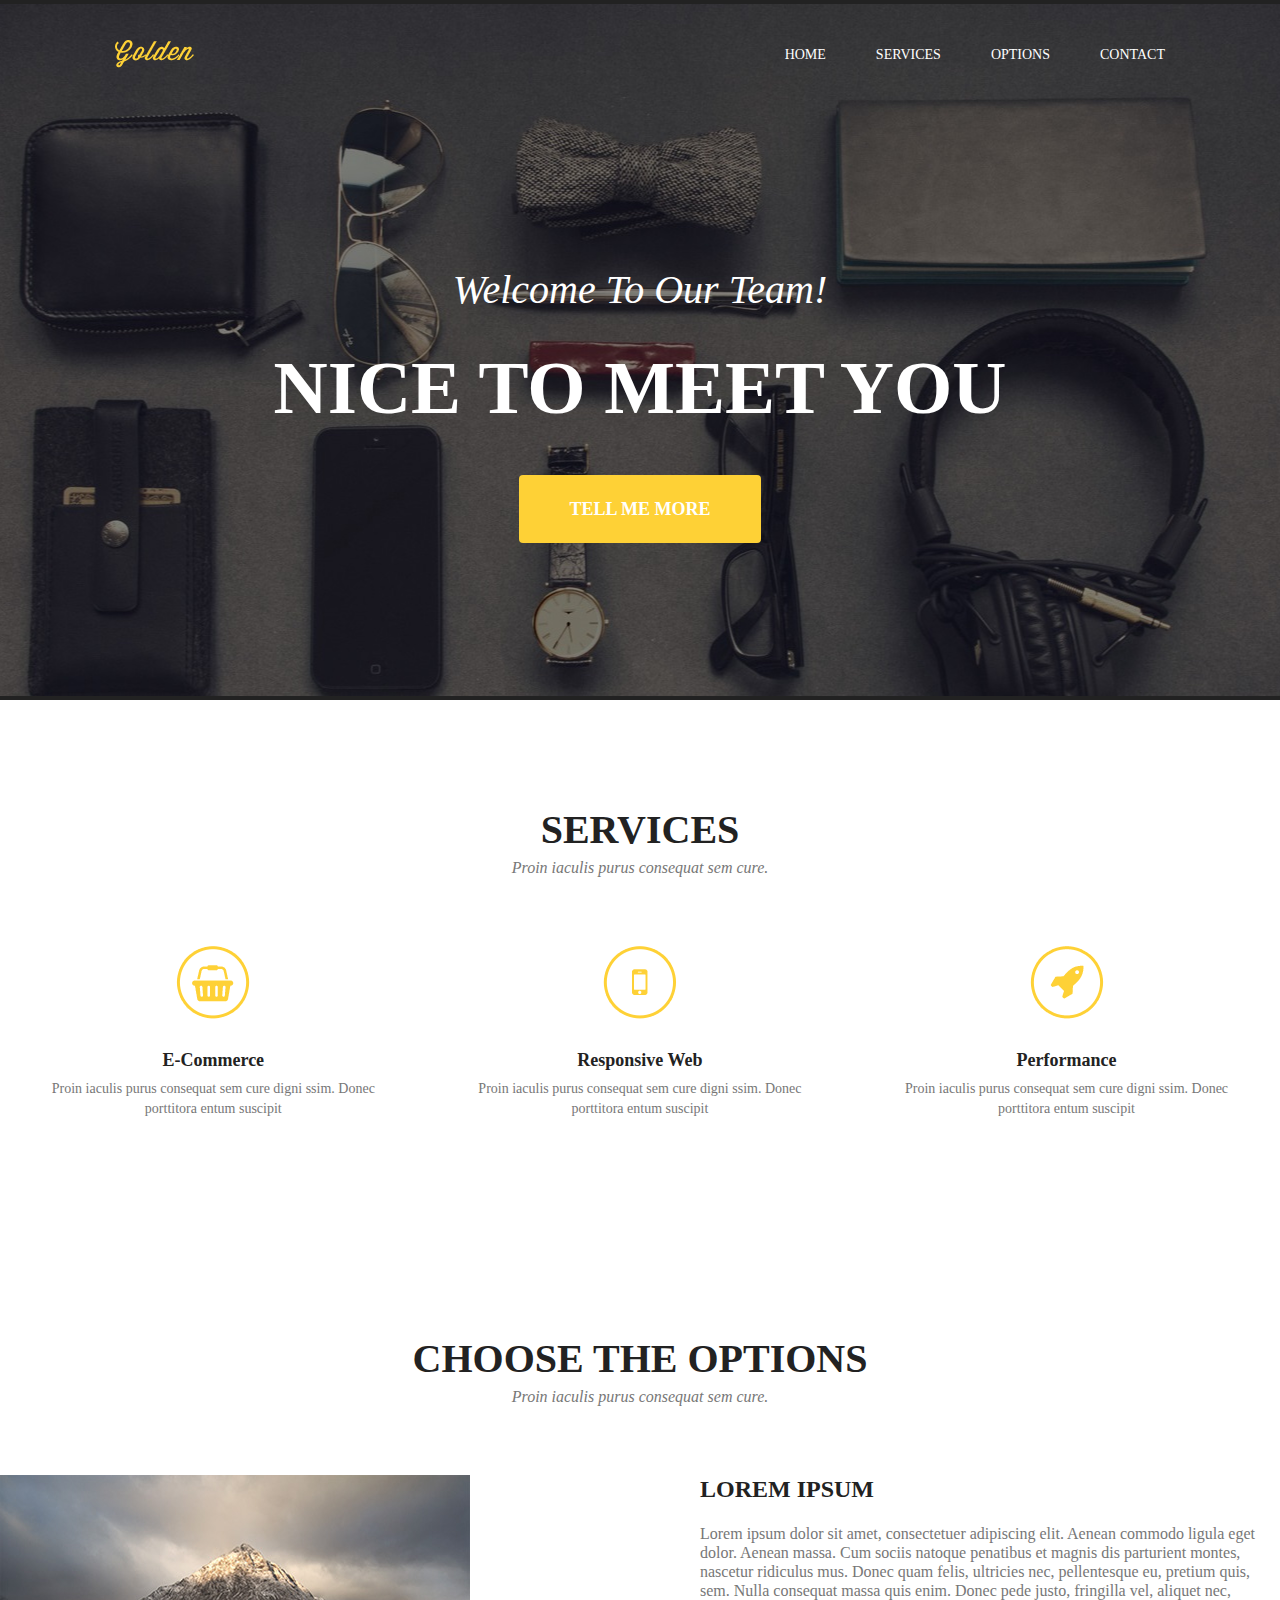
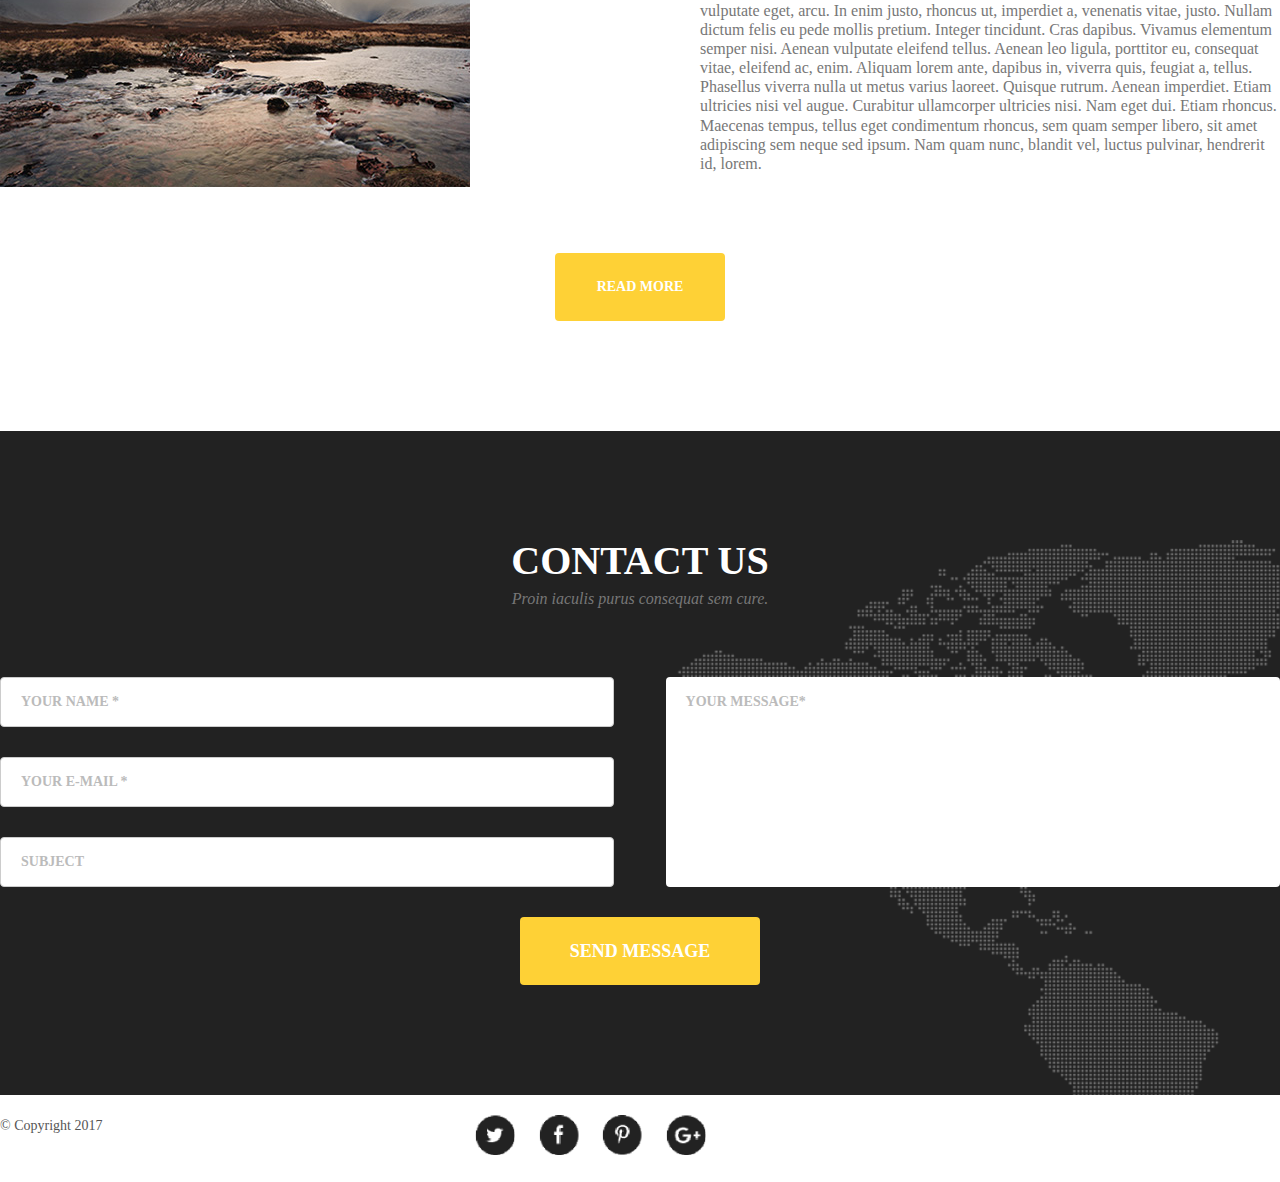
<file: index.html>
<!DOCTYPE html PUBLIC "-//W3C//DTD XHTML 1.0 Transitional//EN"
"http://www.w3.org/TR/xhtml1/DTD/xhtml1-transitional.dtd">
<html xmlns="http://www.w3.org/1999/xhtml">
    <head>
        <meta http-equiv="Content-Type" content="text/html" charset="utf-8"/>
        <meta name="viewport" content="width=device-width, initial-scale=1.0"/>
        <title>Test</title>
        <link rel="stylesheet" href="css/style.css"/>

    </head>
    <body>

        <div id="wrapper">
                <div id="header">
                        <div class="container-main clearfix">
                            <div class="logo">
                                <a href="#"><img src="./img/logo.png" height ="28" width="79" alt="logo" /></a>
                            </div>
                            <ul class="nav">
                                <li><a href="#">HOME</a></li>
                                <li><a href="#">SERVICES</a></li>
                                <li><a href="#">OPTIONS</a></li>
                                <li><a href="#">CONTACT</a></li>
                            </ul>
                        </div>
                </div>
                <div id="home">
                    <div class="container-main">
                        <h3>Welcome To Our Team!</h3>
                        <h1>nice to Meet you</h1>
                        <button class="btn">Tell Me More</button>
                    </div>
                </div>

                <div id="services" class="box">
                    <div class="container-main">
                        <h2 class="title">services</h2>
                        <p class="description">
                            Proin iaculis purus consequat sem cure.
                        </p>
                        <div class="serv-wrap clearfix">
                            <div class="serv-item commerce">
                                <h5 class="title">E-Commerce</h5>
                                <p>
                                    Proin iaculis purus consequat sem cure
                                    digni ssim. Donec porttitora entum suscipit
                                </p>
                            </div>
                            <div class="serv-item responsive">
                                <h5 class="title">Responsive Web</h5>
                                <p>
                                    Proin iaculis purus consequat sem cure
                                    digni ssim. Donec porttitora entum suscipit
                                </p>
                            </div>
                            <div class="serv-item performance">
                                <h5 class="title">Performance</h5>
                                <p>
                                    Proin iaculis purus consequat sem cure
                                    digni ssim. Donec porttitora entum suscipit
                                </p>
                            </div>
                        </div>
                    </div>
                </div>

                <div id="info" class="box">
                    <div class="container-main clearfix">
                        <h2 class="title">Choose THE Options</h2>
                        <p class="description">
                            Proin iaculis purus consequat sem cure.
                        </p>
                        <img src="./img/img_cont.jpg" height="312" width="470" alt="mountain"
                        class="left"/>
                        <div class="info-text">
                            <h4 class="title">Lorem ipsum</h4>
                            <p>
                            Lorem ipsum dolor sit amet, consectetuer adipiscing elit. Aenean commodo ligula
                            eget dolor. Aenean massa. Cum sociis natoque penatibus et magnis dis parturient
                            montes, nascetur ridiculus mus. Donec quam felis, ultricies nec, pellentesque eu,
                            pretium quis, sem. Nulla consequat massa quis enim. Donec pede justo, fringilla
                            vel, aliquet nec, vulputate eget, arcu. In enim justo, rhoncus ut, imperdiet a,
                            venenatis vitae, justo. Nullam dictum felis eu pede mollis pretium. Integer
                             tincidunt. Cras dapibus. Vivamus elementum semper nisi. Aenean vulputate
                             eleifend tellus. Aenean leo ligula, porttitor eu, consequat vitae, eleifend ac,
                             enim. Aliquam lorem ante, dapibus in, viverra quis, feugiat a, tellus. Phasellus
                             viverra nulla ut metus varius laoreet. Quisque rutrum. Aenean imperdiet. Etiam
                             ultricies nisi vel augue. Curabitur ullamcorper ultricies nisi. Nam eget dui. Etiam
                              rhoncus. Maecenas tempus, tellus eget condimentum rhoncus, sem quam semper
                               libero, sit amet adipiscing sem neque sed ipsum. Nam quam nunc, blandit vel,
                               luctus pulvinar, hendrerit id, lorem.
                            </p>
                        </div>
                        <button class="btn1">Read more</button>
                    </div>
                </div>

                <div id="contact" name="contact" class="box">
                    <div class="container-main">
                        <h2 class="title">Contact us</h2>
                        <p class="description">
                            Proin iaculis purus consequat sem cure.
                        </p>
                        <form action="#" id="msg">
                            <div class="clearfix">
                                <div class="left">
                                    <input type="text"  placeholder="Your Name *"/>
                                    <input type="text"  placeholder="Your E-mail *"/>
                                    <input type="text"  placeholder="Subject"/>
                                </div>
                                <div class="right">
                                    <textarea cols="0" rows="0" placeholder="Your Message*"></textarea>
                                </div>
                            </div>
                            <input type="submit" value="SEND MESSAGE" class="btn"/>
                        </form>
                    </div>
                </div>

                <div id="copyright">
                    <div class="container-main clearfix">
                        <p class="left">
                            &copy; Copyright 2017
                        </p>
                        <div class="social">
                            <a href="#"><img src="./img/tw.png" width="40"height="40" alt="" /></a>
                            <a href="#"><img src="./img/fb.png" width="40"height="40" alt="" /></a>
                            <a href="#"><img src="./img/pn.png" width="40"height="40" alt="" /></a>
                            <a href="#"><img src="./img/gp.png" width="40"height="40" alt="" /></a>
                        </div>
                    </div>
                </div>
        </div>
    <script src="./js/script.js"></script>
    </body>
</html>
</file>
<file: css/style.css>
/*CSS Reset*/
html, body, div, span, applet, object, iframe,
h1, h2, h3, h4, h5, h6, p, blockquote, pre,
a, abbr, acronym, address, big, cite, code,
del, dfn, em, img, ins, kbd, q, s, samp,
small, strike, strong, sub, sup, tt, var,
b, u, i, center,
dl, dt, dd, ol, ul, li,
fieldset, form, label, legend,
table, caption, tbody, tfoot, thead, tr, th, td,
article, aside, canvas, details, embed,
figure, figcaption, footer, header, hgroup,
menu, nav, output, ruby, section, summary,
time, mark, audio, video {
	margin: 0;
	padding: 0;
	border: 0;
	font-size: 100%;
	font: inherit;
	vertical-align: baseline;
}
html {height: 100%;}
body{
    height: 100%;
    font: 14px/18px 'Times New Roman', Times, sans-serif;
    background-color: #FFF;
}

ol, ul {list-style: none;}

* {
    margin: 0;
    padding: 0;
    outline: none;

    -webkit-box-sizing: border-box;
    -moz-box-sizing: border-box;
    box-sizing: border-box;
}

a, a:hover {text-decoration: none;}

.clearfix:before,
.clearfix:after {
        content: " ";
        display : table;
}
.clearfix:after {clear: both;}

.left {float: left;}
.right {float:right;}

/*_____________________________________*/

.container {
    width: 940px;
    margin: 0 auto;
}

.container-main {
	/*width: 1170px;*/
	width: 100%;
    margin: 0 auto;
}

#header {
	position: absolute;
	top: 20px;
	left: 0;
	right: 0;
	padding: 20px 0;
}

.logo {
	float: left;
	padding-left: 115px;
}

.nav {
	float: right;
	padding-top: 6px;
	padding-right: 115px;
}
.nav li{
	float: left;
	margin-right: 50px;
}
.nav li:last-child{margin-right: 0;}
.nav a{
	text-transform: uppercase;
	font-family: "Montserrat";
	color: #fff;
	text-align: center;
}

#home {
	height: 700px;
	padding-top: 270px;
	color: #fff;
	text-align: center;
	background: #222 url(../img/home-bg.jpg)  no-repeat center bottom;

	background-position: center;
/*
	-webkit-background-size: cover;
		-moz-background-size: cover;
			 -o-background-size: cover;
			 	  background-size: cover;*/
}

#home h3 {
	margin-bottom: 40px;
	font-size: 40px;
	line-height: 40px;
	font-family: "DroidSerif";
	font-style: italic;
}

#home h1 {
	margin-bottom: 50px;
	font-size: 75px;
	line-height: 75px;
	font-family: "Montserrat";
	font-weight: bold;
	text-transform: uppercase;
}

.btn {
	font-size: 18px;
	line-height: 18px;
	color: #fff;
	font-family: "Montserrat";
	font-weight: bold;
	text-transform: uppercase;
	display: inline-block;
	padding: 25px 50px;
	background: #fed136;
	cursor: pointer;
	border: 0px;
	float: center;

	-webkit-border-radius: 4px;
		-moz-border-radius: 4px;
			 -o-border-radius: 4px;
			 	  border-radius: 4px;
}
.btn:hover {
	background: #daae17;
	color: #fff;
}

.box{
	padding: 110px 0;
}
#services {
	text-align: center;
}
h2.title {
	font-size: 40px;
	line-height: 40px;
	font-family: "Montserrat";
	color: rgb(34, 34, 34);
	font-weight: bold;
	text-transform: uppercase;
	margin-bottom: 10px;
}

h5.title {
	margin-bottom: 10px;
	font-size: 18px;
	line-height: 18px;
	font-family: "Montserrat";
	color: rgb(34, 34, 34);
	font-weight: bold;
}

.description {
	font-size: 16px;
	line-height: 16px;
	font-family: "DroidSerif";
	color: rgb(119, 119, 119);
	font-style: italic;
	margin-bottom: 70px;
}

.serv-item {
	float: left;
	width: 33.33%;
	padding: 0 40px;
	padding-top: 105px;

}
.serv-item p{
	font-size: 14px;
	line-height: 20px;
	font-family: "Montserrat";
    color: rgb(119, 119, 119);
}

.commerce {
	background: url(../img/commerce.png) no-repeat center top;
}
.responsive {
	background: url(../img/responsive.png) no-repeat center top;
}
.performance {
	background: url(../img/performance.png) no-repeat center top;
}

#info {
	text-align: center;
}

h4.title {
	font-size: 24px;
	font-family: "Montserrat";
    color: rgb(34, 34, 34);
    font-weight: bold;
	text-align: left;
    text-transform: uppercase;
	margin-bottom: 20px;
}

.info-text {
	margin-left: 700px;
	font-size: 16px;
	line-height: 1.2;
	font-family: "Montserrat";
	color: rgb(119, 119, 119);
	text-align: left;
	margin-bottom: 20px;
}

.btn1 {
	font-size: 14px;
	line-height: 14px;
	color: #fff;
	font-family: "Montserrat";
	font-weight: bold;
	text-transform: uppercase;
	display: inline-block;
	padding: 27px 42px;
	background: #fed136;
	cursor: pointer;
	border: 0px;
	float: center;
	margin-top: 60px;
	-webkit-border-radius: 4px;
		-moz-border-radius: 4px;
			 -o-border-radius: 4px;
			 	  border-radius: 4px;
}
.btn1:hover {
	background: #daae17;
	color: #fff;
}

#contact {
	text-align: center;
	background: #222 url(../img/maps-bg.png) no-repeat right bottom;
}
#contact h2.title {
	color: #fff;
}

#msg .left,
#msg .right {
	width: 48%;
}
#msg input[type="text"],
#msg textarea {
	background: #fff;
	padding: 18px 20px;
	width: 100%;
	margin-bottom: 30px;
	box-shadow: none;
	-webkit-border-radius: 4px;
		-moz-border-radius: 4px;
			 -o-border-radius: 4px;
			 	  border-radius: 4px;
	font-size: 14px;
	line-height: 14px;
	color: #222;
	font-family: "Montserrat";
	font-weight: bold;
}
#msg input[type="text"] {
	height: 50px;
	border: 1px solid #ccc;
}

#msg textarea{
	height: 210px;
	border: none;
	resize: none;
}

::-webkit-input-placeholder {
	font-size: 14px;
	line-height: 14px;
    font-family: "Montserrat";
    color: rgb(187, 187, 187);
    font-weight: bold;
    text-transform: uppercase;
}

::-moz-placeholder {
	font-size: 14px;
	line-height: 14px;
    font-family: "Montserrat";
    color: rgb(187, 187, 187);
    font-weight: bold;
    text-transform: uppercase;
}

#copyright {
	padding: 20px 0;
	font-size: 14px;
	font-family: "Montserrat";
    color: rgb(85, 85, 85);
	line-height: 1.571;
}

 .social {
	text-align: left;
	margin-left: 475px;
 }

 .social a {
	display: inline-block;
	width: 60px;
    height: 40px;
 }
</file>
